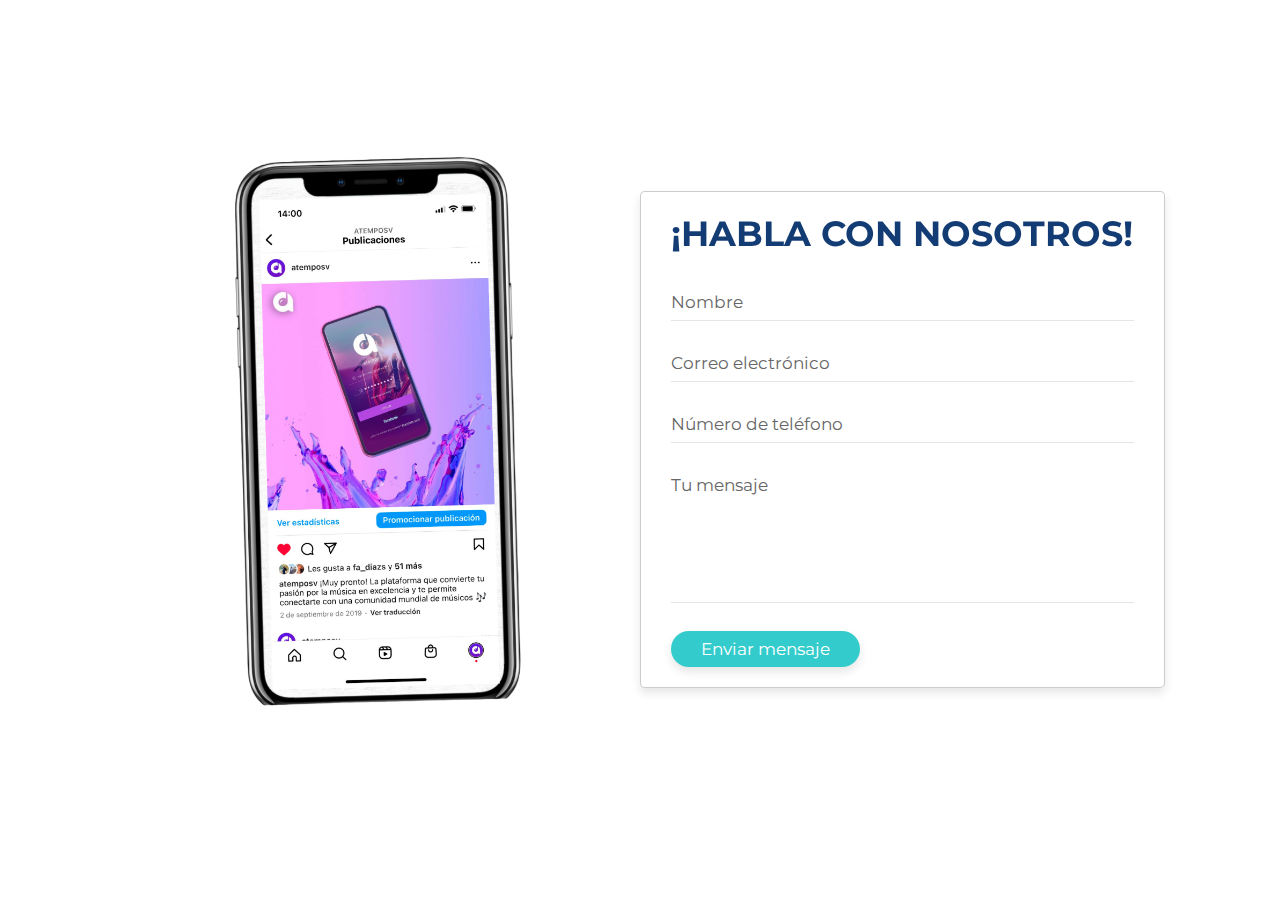
<file: contact.html>
<!-- contact section starts  -->
<!DOCTYPE html>
<html lang="en">
<head>
    <meta charset="UTF-8">
    <meta http-equiv="X-UA-Compatible" content="IE=edge">
    <meta name="viewport" content="width=device-width, initial-scale=1.0">
    <title>Contacto</title>
    <link rel="stylesheet" href="css/contact.css">
</head>
<body>
    <section class="contact" id="contact">
        <div class="image">
            <img src="img/post3.png">
        </div>
    
        <form action="">
            <h1 class="heading">¡Habla con nosotros!</h1>
            <div class="inputBox">
                <input type="text" required>
                <label>Nombre</label>
            </div>
    
            <div class="inputBox">
                <input type="email" required>
                <label>Correo electrónico</label>
            </div>
    
            <div class="inputBox">
                <input type="number" required>
                <label>Número de teléfono</label>
            </div>
    
            <div class="inputBox">
                <textarea required name="" id="" cols="30" rows="10"></textarea>
                <label>Tu mensaje</label>
            </div>
    
            <input type="submit" class="botn" value="Enviar mensaje">
    
        </form>
    
    </section><br><br><br>
</body>
</html>
</file>
<file: css/contact.css>
@import url('https://fonts.googleapis.com/css2?family=Montserrat:wght@900&display=swap');

:root{
    --purple:#814096;
    --pink:#F83292;
    --gradient:linear-gradient(90deg, var(--purple), var(--pink));
}

*{
    font-family: 'Montserrat', sans-serif;
    margin:0; padding:0;
    box-sizing: border-box;
    text-decoration: none;
    outline: none; border:none;
}

.h1{
    width: 30%;
    height: 30%;
}

*::selection{
    background:#133c74;
    color:#fff;
}

html{
    font-size: 62.5%;
    overflow-x: hidden;
}

body{
    background:#ffffff;
}

section{
    min-height: 80vh;
    padding:0 9%;
    padding-top: 7.5rem;
    padding-bottom: 2rem;
}

.botn{
    display: inline-block;
    margin-top: 1rem;
    padding:.8rem 3rem;
    border-radius: 5rem;
    background: #33CBCB;
    font-size: 1.7rem;
    color:#fff;
    cursor: pointer;
    box-shadow: 0 .5rem 1rem rgba(0,0,0,.1);
    transition: all .3s linear;
}

.botn:hover{
    transform: scale(1.1);
    color: white;
}

.heading{
    text-align: center;
    background:#133c74;
    color:transparent;
    -webkit-background-clip: text;
    background-clip: text;
    font-size: 3.5rem;
    text-transform: uppercase;
    padding:1rem;
}

header{
    position: fixed;
    top:0; left:0;
    width:100%;
    background:#fff;
    box-shadow: 0 .5rem 1rem rgba(0,0,0,.1);
    padding:2rem 9%;
    display: flex;
    align-items: center;
    justify-content: space-between;
    z-index: 1000;
}

.home .image img{
    width:40vw;
    animation: float 3s linear infinite;
}

@keyframes float{
    0%, 100%{
        transform: translateY(0rem);
    }
    50%{
        transform: translateY(-3.5rem);
    }
}


.contact{
    display: flex;
    align-items: center;
    justify-content: center;
    flex-wrap: wrap;
    padding-bottom: 4rem;
}

.contact .image{
    flex:1 1 40rem;
}

.contact .image img{
    width:100%;
    padding:2rem;
}

.contact form{
    flex:1 1 40rem;
    padding:2rem 3rem;
    border:.1rem solid rgba(0,0,0,.2);
    box-shadow: 0 .5rem 1rem rgba(0,0,0,.1);
    border-radius: .5rem;
    background:#fff;
}

.contact form .heading{
    text-align: left;
    padding:0;
    padding-bottom: 2rem;

}

.contact form .inputBox{
    position: relative;
}

.contact form .inputBox input, .contact form .inputBox textarea{
    width:100%;
    background:none;
    color:#666;
    margin:1.5rem 0;
    padding:.5rem 0;
    font-size: 1.7rem;
    border-bottom: .1rem solid rgba(0,0,0,.1);
    text-transform: none;
}

.contact form .inputBox textarea{
    resize: none;
    height: 13rem;
}

.contact form .inputBox label{
    position: absolute;
    top:1.7rem; left:0;
    font-size: 1.7rem;
    color:#666;
    transition: .2s linear;
}

.contact form .inputBox input:focus ~ label,
.contact form .inputBox input:valid ~ label,
.contact form .inputBox textarea:focus ~ label,
.contact form .inputBox textarea:valid ~ label{
    top:-.5rem;
    font-size: 1.5rem;
    color:var(--pink);
}
</file>
